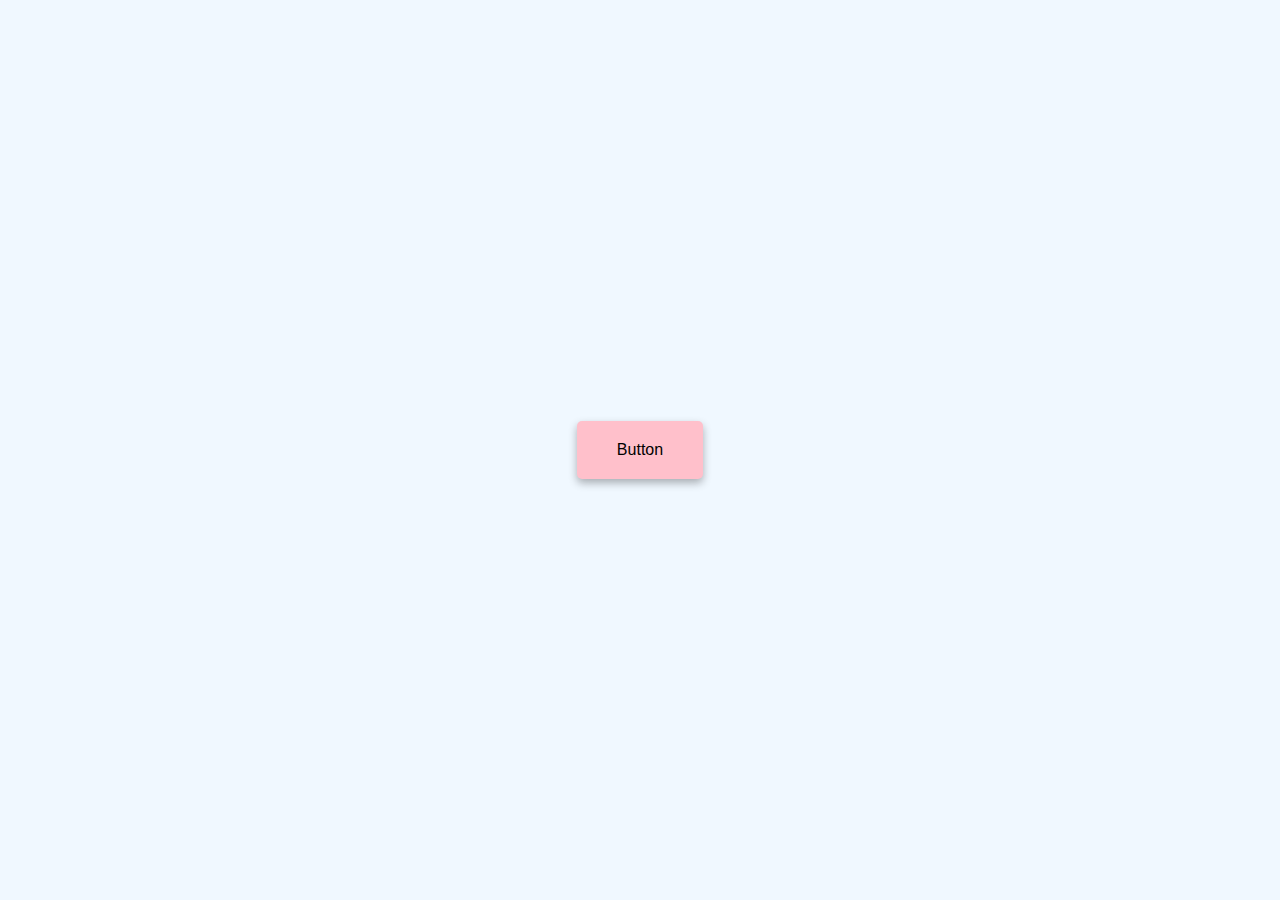
<file: Button-rupple-effect/index.html>
<!DOCTYPE html>
<html lang="en">
<head>
    <meta charset="UTF-8">
    <meta http-equiv="X-UA-Compatible" content="IE=edge">
    <meta name="viewport" content="width=device-width, initial-scale=1.0">
    <title>Button Ripple Effect</title>
    <link rel="stylesheet" href="style.css">
</head>
<body>
    <a href="#" class="btn"><span>Button</span></a>
    <script src="index.js"></script>
</body>
</html>
</file>
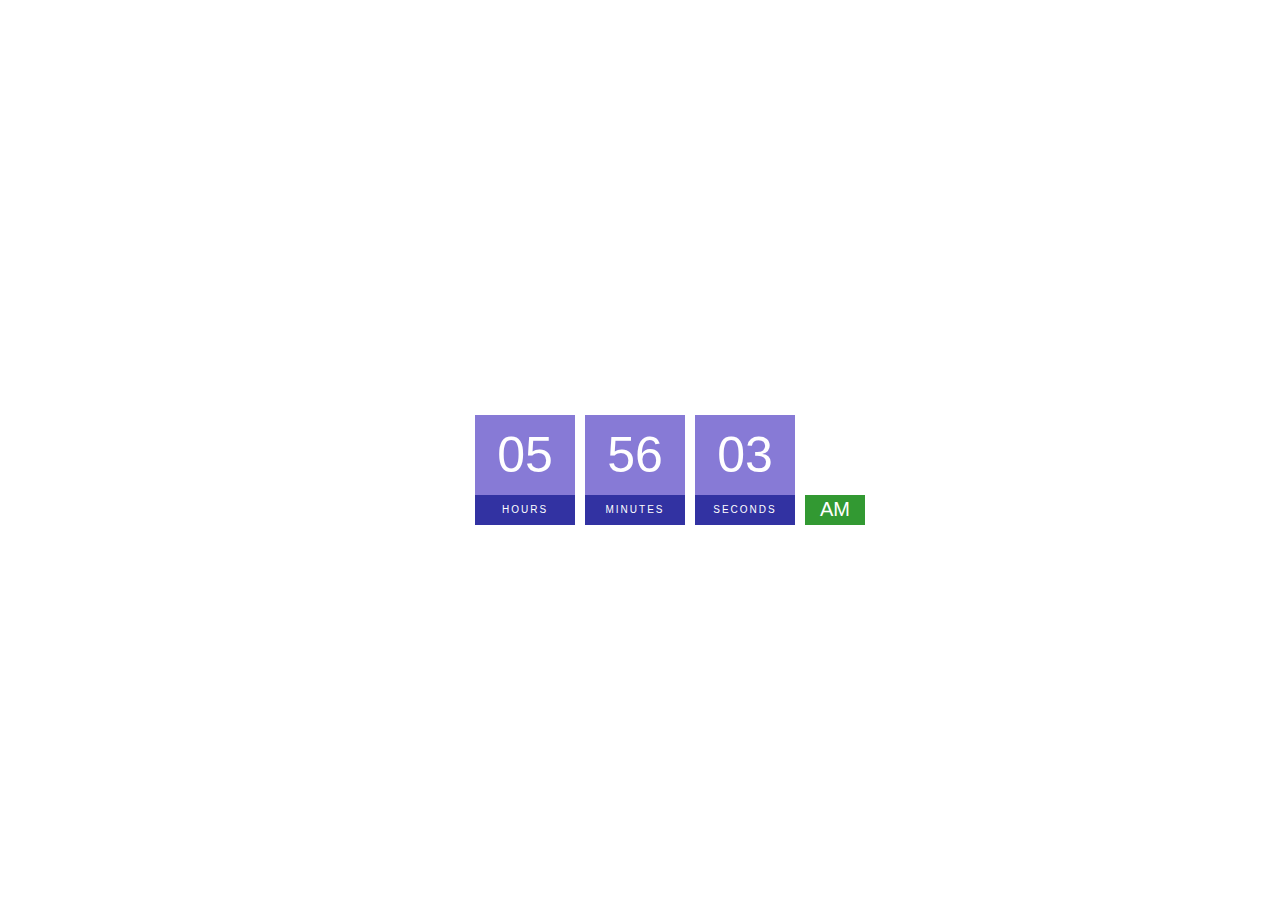
<file: HTML - Digital Clock/index.html>
<!DOCTYPE html>
<html lang="en">
<head>
    <meta charset="UTF-8">
    <meta http-equiv="X-UA-Compatible" content="IE=edge">
    <meta name="viewport" content="width=device-width, initial-scale=1.0">
    <title>Digital Clock</title>
    <link rel="stylesheet" href="style.css">
</head>
<body>
    <h2>Digital Clock</h2>
    <div class="clock">
        <div>
            <span id="hour">00</span>
            <span class="text">Hours</span>
        </div>
        <div>
            <span id="minutes">00</span>
            <span class="text">Minutes</span>
        </div>
        <div>
            <span id="seconds">00</span>
            <span class="text">Seconds</span>
        </div>
        <div>
            <span id="ampm">AM</span>
        </div>
    </div>
    <script src="index.js"></script>
</body>
</html>
</file>
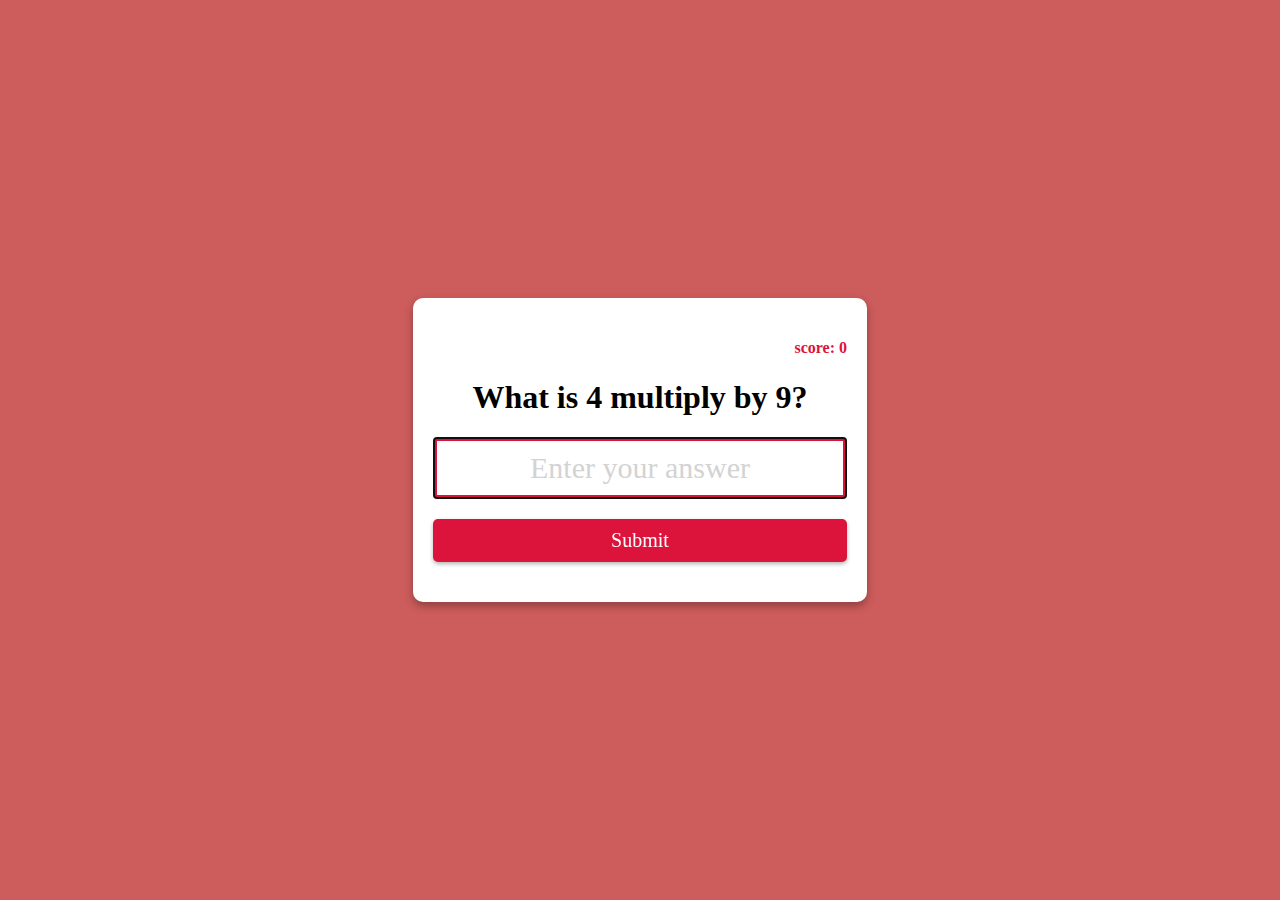
<file: Multiplication App/index.html>
<!DOCTYPE html>
<html lang="en">
<head>
    <meta charset="UTF-8">
    <meta http-equiv="X-UA-Compatible" content="IE=edge">
    <meta name="viewport" content="width=device-width, initial-scale=1.0">
    <title>Multiplication App</title>
    <link rel="stylesheet" href="style.css">
</head>
<body>
    <form class="form" id="form">
        <h4 class="score" 
        id="score">score: 0</h4>
        <h1 id="question">What is 1 multiply by 1?</h1>
        <input type="text" class="input" id="input"
        placeholder="Enter your answer" autofocus autocomplete="off">
        <button type="submit" class = "btn">Submit</button>
    </form>
    <script src="index.js"></script>
</body>
</html>
</file>
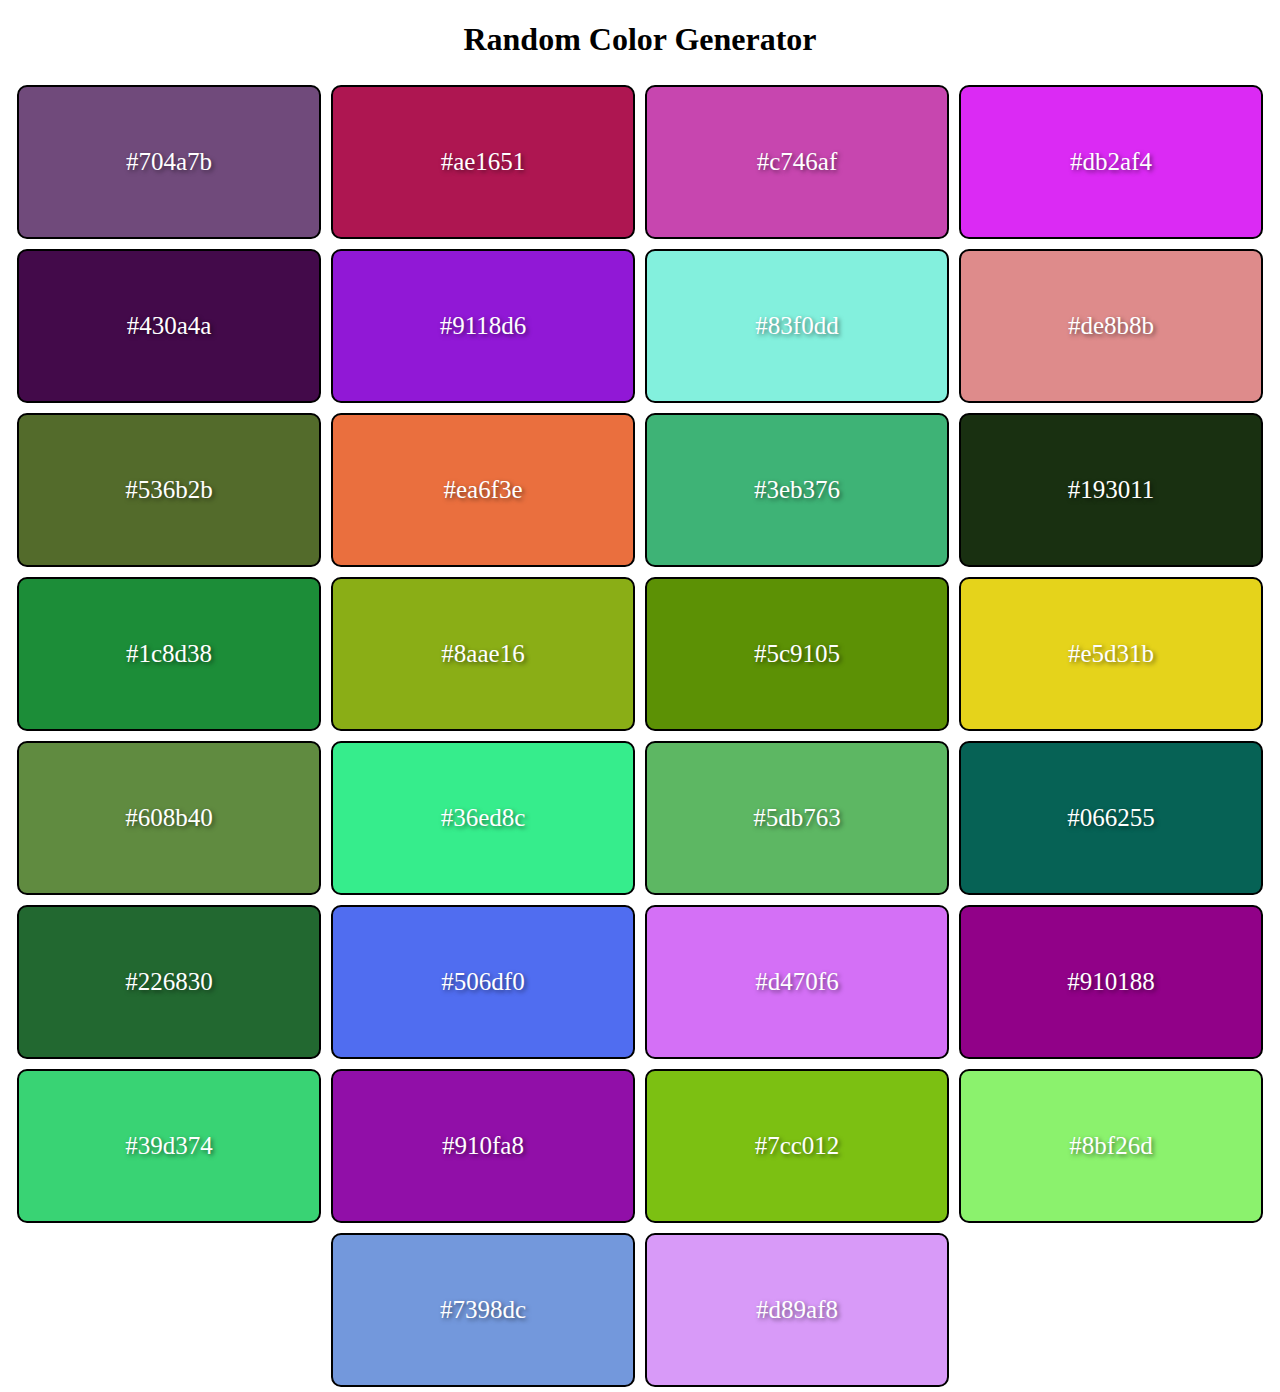
<file: Random Color Generator/index.html>
<!DOCTYPE html>
<html lang="en">
<head>
    <meta charset="UTF-8">
    <meta http-equiv="X-UA-Compatible" content="IE=edge">
    <meta name="viewport" content="width=device-width, initial-scale=1.0">
    <title>Random Color Generator</title>
    <link rel="stylesheet" href="style.css">
</head>
<body>
    <h1>Random Color Generator</h1>
    <div class="container">
        
    </div>
    <script src="index.js"></script>
</body>
</html>
</file>
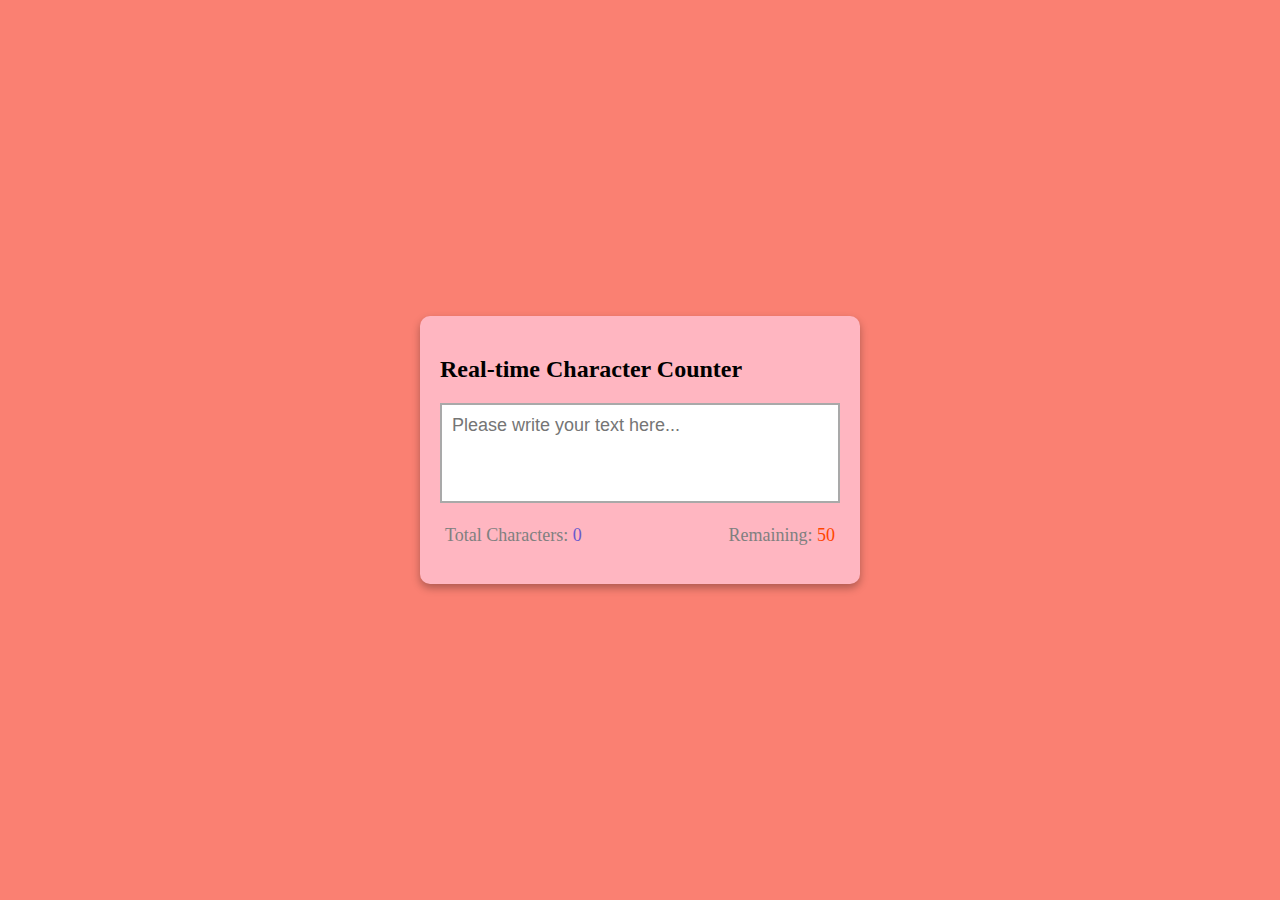
<file: Real-time Character Counter/index.html>
<!DOCTYPE html>
<html lang="en">
<head>
    <meta charset="UTF-8">
    <meta http-equiv="X-UA-Compatible" content="IE=edge">
    <meta name="viewport" content="width=device-width, initial-scale=1.0">
    <title>Real-time Character Counter</title>
    <link rel="stylesheet" href="style.css">
</head>
<body>
    <div class="container">
        <h2>Real-time Character Counter</h2>
        <textarea id="textarea" class = "textarea" placeholder="Please write your text here..."
        maxlength="50"></textarea>
        <div class="counter-container">
            <p>
                Total Characters: 
                <span class="total-counter"
                id="total-counter"></span>
            </p>
            <p>
                Remaining: 
                <span class="remaining-counter"
                id="remaining-counter"></span>
            </p>
        </div>
    </div>
    <script src="index.js"></script>
</body>
</html>
</file>
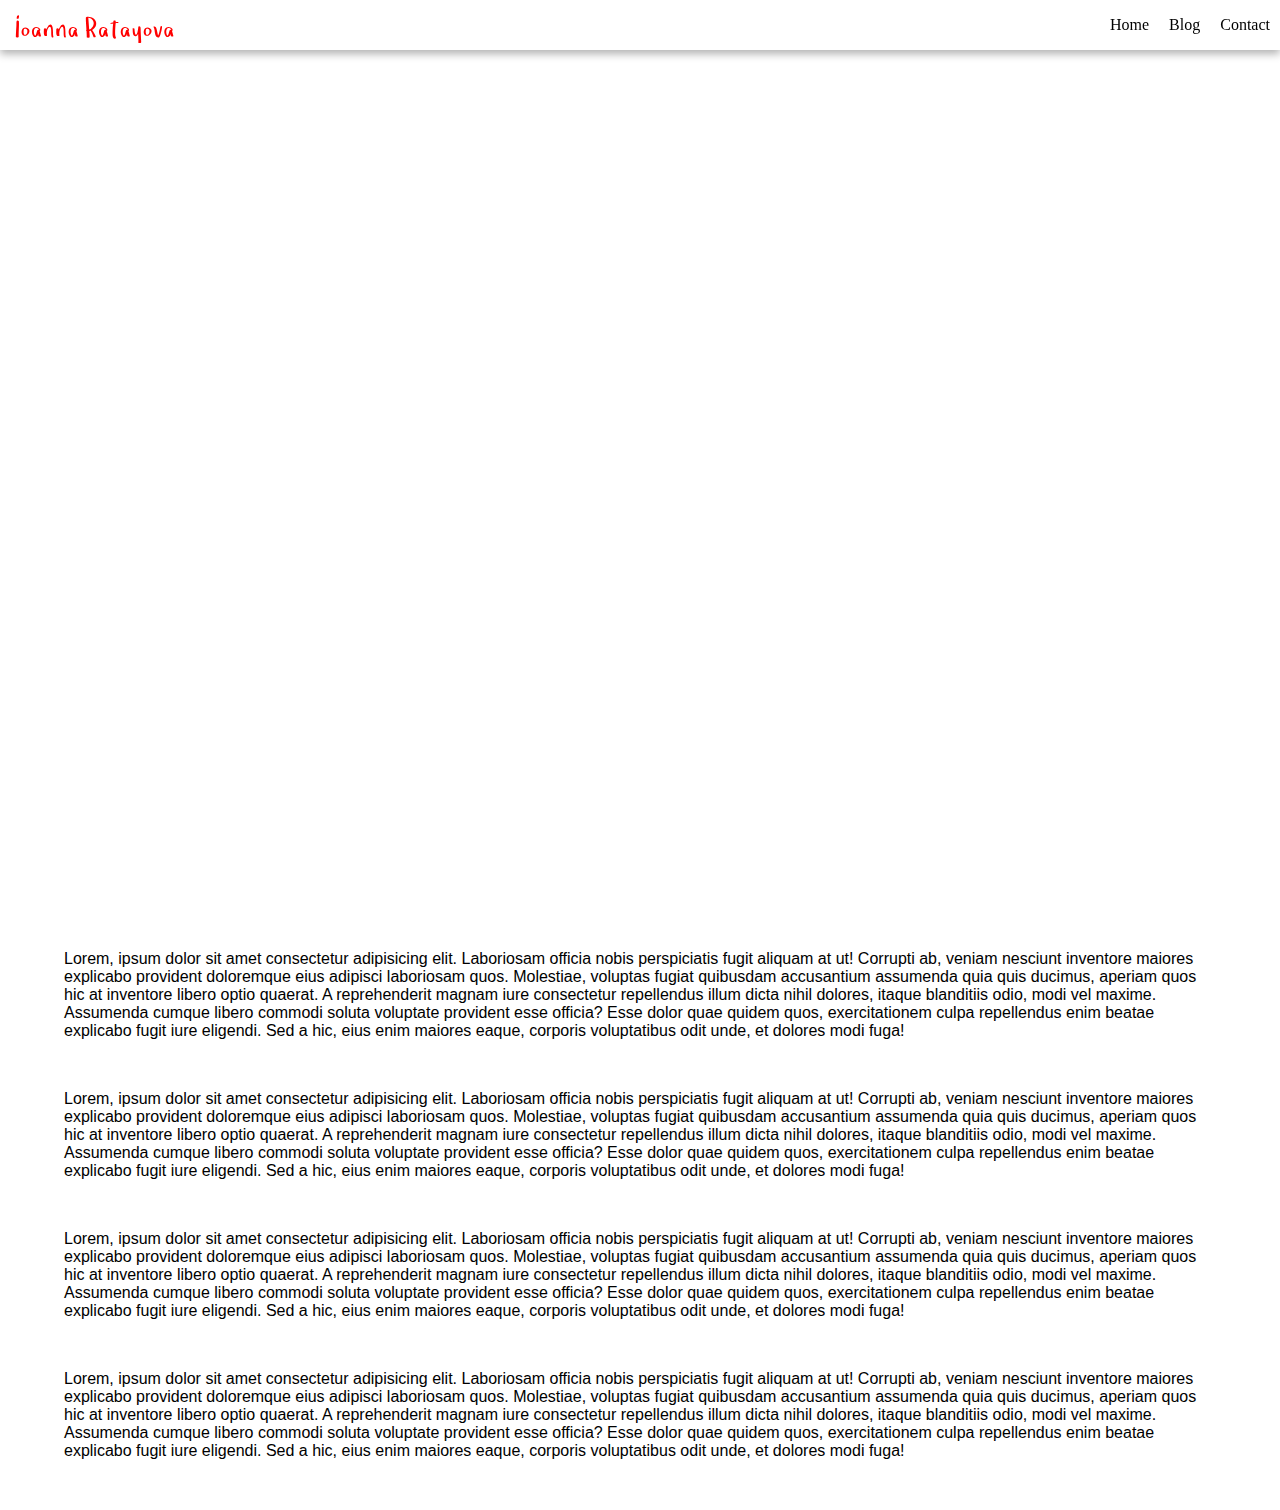
<file: Sticky Navbar/index.html>
<!DOCTYPE html>
<html lang="en">
<head>
    <meta charset="UTF-8">
    <meta http-equiv="X-UA-Compatible" content="IE=edge">
    <meta name="viewport" content="width=device-width, initial-scale=1.0">
    <title>Sticky Navbar</title>
    <link rel="stylesheet" href="style.css">
</head>
<body>
    <div class="navbar">
        <a href="index.html"><img src="logo.svg" alt=""></a>
     
        <ul>
            <li><a href="#">Home</a></li>
            <li><a href="#">Blog</a></li>
            <li><a href="#">Contact</a></li>
        </ul>
    </div>
    <div class="top-container">
        <h1>Welcome to our website!</h1>
    </div>
    <div class="bottom-container">
        <p class="text">Lorem, ipsum dolor sit amet consectetur adipisicing elit. Laboriosam officia nobis perspiciatis fugit aliquam at ut! Corrupti ab, veniam nesciunt inventore maiores explicabo provident doloremque eius adipisci laboriosam quos. Molestiae, voluptas fugiat quibusdam accusantium assumenda quia quis ducimus, aperiam quos hic at inventore libero optio quaerat. A reprehenderit magnam iure consectetur repellendus illum dicta nihil dolores, itaque blanditiis odio, modi vel maxime. Assumenda cumque libero commodi soluta voluptate provident esse officia? Esse dolor quae quidem quos, exercitationem culpa repellendus enim beatae explicabo fugit iure eligendi. Sed a hic, eius enim maiores eaque, corporis voluptatibus odit unde, et dolores modi fuga!</p>
        <p class="text">Lorem, ipsum dolor sit amet consectetur adipisicing elit. Laboriosam officia nobis perspiciatis fugit aliquam at ut! Corrupti ab, veniam nesciunt inventore maiores explicabo provident doloremque eius adipisci laboriosam quos. Molestiae, voluptas fugiat quibusdam accusantium assumenda quia quis ducimus, aperiam quos hic at inventore libero optio quaerat. A reprehenderit magnam iure consectetur repellendus illum dicta nihil dolores, itaque blanditiis odio, modi vel maxime. Assumenda cumque libero commodi soluta voluptate provident esse officia? Esse dolor quae quidem quos, exercitationem culpa repellendus enim beatae explicabo fugit iure eligendi. Sed a hic, eius enim maiores eaque, corporis voluptatibus odit unde, et dolores modi fuga!</p>
        <p class="text">Lorem, ipsum dolor sit amet consectetur adipisicing elit. Laboriosam officia nobis perspiciatis fugit aliquam at ut! Corrupti ab, veniam nesciunt inventore maiores explicabo provident doloremque eius adipisci laboriosam quos. Molestiae, voluptas fugiat quibusdam accusantium assumenda quia quis ducimus, aperiam quos hic at inventore libero optio quaerat. A reprehenderit magnam iure consectetur repellendus illum dicta nihil dolores, itaque blanditiis odio, modi vel maxime. Assumenda cumque libero commodi soluta voluptate provident esse officia? Esse dolor quae quidem quos, exercitationem culpa repellendus enim beatae explicabo fugit iure eligendi. Sed a hic, eius enim maiores eaque, corporis voluptatibus odit unde, et dolores modi fuga!</p>
        <p class="text">Lorem, ipsum dolor sit amet consectetur adipisicing elit. Laboriosam officia nobis perspiciatis fugit aliquam at ut! Corrupti ab, veniam nesciunt inventore maiores explicabo provident doloremque eius adipisci laboriosam quos. Molestiae, voluptas fugiat quibusdam accusantium assumenda quia quis ducimus, aperiam quos hic at inventore libero optio quaerat. A reprehenderit magnam iure consectetur repellendus illum dicta nihil dolores, itaque blanditiis odio, modi vel maxime. Assumenda cumque libero commodi soluta voluptate provident esse officia? Esse dolor quae quidem quos, exercitationem culpa repellendus enim beatae explicabo fugit iure eligendi. Sed a hic, eius enim maiores eaque, corporis voluptatibus odit unde, et dolores modi fuga!</p>
    </div>
    <script src="index.js"></script>
</body>
</html>
</file>
<file: Button-rupple-effect/style.css>
body{
    margin: 0;
    display: flex;
    justify-content: center;
    height: 100vh;
    align-items: center;
    background-color: aliceblue;
    font-family: sans-serif;
}

.btn{
    background-color: pink;
    padding: 20px 40px;
    border-radius: 5px;
    box-shadow: 0 4px 8px rgba(0,0,0, .3);
    text-decoration: none;
    color: black;
    position: relative;
    overflow: hidden;
}

.btn span{
    position: relative;
    z-index: 1;
}

.btn::before{
    content: "";
    position: absolute;
    background-color: orangered;
    width: 0px;
    height: 0px;
    left: var(--xPos);
    top: var(--yPos);
    transform: translate(-50%, -50%);
    border-radius: 50%;
    transition: width .5s, height 0.5s;
}

.btn:hover::before{
    width: 300px;
    height: 300px;
}
</file>
<file: HTML - Digital Clock/style.css>
body{
    margin: 0;
    font-family: sans-serif ;
    display: flex;
    flex-direction: column;
    align-items: center;
    height: 100vh;
    justify-content: center;
    background: url("https://images.unsplash.com/photo-1499002238440-d264edd596ec?ixlib=rb-4.0.3&ixid=MnwxMjA3fDB8MHxwaG90by1wYWdlfHx8fGVufDB8fHx8&auto=format&fit=crop&w=1170&q=80");
    background-size: cover;
    overflow: hidden;
}
h2{
    text-transform: uppercase;
    letter-spacing: 4px;
    font-size: 14px;
    text-align: center;
    color: white;
}
.clock{
    display: flex;
}

.clock div{
    margin: 5px;
    position: relative;
}
.clock span{
    width: 100px;
    height: 80px;
    background-color: slateblue;
    opacity: .8;
    color: white;
    display: flex;
    justify-content: center;
    align-items: center;
    font-size: 50px;
    text-shadow: 2px 2px 4px rgbs(0, 0, 0, 0.3);
}
.clock .text{
    height: 30px;
    font-size: 10px;
    text-transform: uppercase;
    letter-spacing: 2px;
    background: darkblue;
    opacity: 0.8;
}

.clock #ampm{
    bottom: 0;
    position: absolute;
    width: 60px;
    height: 30px;
    font-size: 20px;
    background: green;
}
</file>
<file: Multiplication App/style.css>
body{
    margin: 0;
    display: flex;
    justify-content: center;
    height: 100vh;
    align-items: center;
    text-align: center;
    background-color: indianred;
    font-family:Georgia, 'Times New Roman', Times, serif;
}

.form{
    background-color: white;
    padding: 20px;
    box-shadow: 0 4px 8px 
    rgba(0, 0, 0, .3);
    border-radius: 10px;
    margin: 10px;
}

.input{
    display: block;
    width: 100%;
    box-sizing: border-box;
    font-size: 30px;
    text-align: center;
    padding: 10px;
    border: solid 4px crimson;
    color:darkgoldenrod;
}

.input::placeholder{
    color: lightgrey;
    font-family: Georgia, 'Times New Roman', Times, serif;
}

.btn{
    background-color: crimson; 
    color: white;
    border: none;
    display: block;
    width: 100%;
    padding: 10px;
    font-size: 20px;
    font-family: Georgia, 'Times New Roman', Times, serif;
    margin: 20px 0;
    border-radius: 5px;
    box-shadow: 0 2px 4px rgba(0, 0, 0, .3);
    cursor: pointer;
}

.btn:hover{
    filter: brightness(0.9);
}

.score{
    color: crimson;
    text-align: right;
}
</file>
<file: Random Color Generator/style.css>
body{
    margin: 0;
    font-family: cursive;
}

h1{
    text-align: center;
}

.container{
    display: flex;
    flex-wrap: wrap;
    justify-content: center;
}

.color-container{
    background-color: orange;
    width: 300px;
    height: 150px;
    color: white;
    margin: 5px;
    display: flex;
    justify-content: center;
    align-items: center;
    font-size: 25px;
    text-shadow: 2px 2px 4px rgba(0, 0, 0, .5);
    border: solid black 2px;
    border-radius: 10px;
}
</file>
<file: Real-time Character Counter/style.css>
body{
    margin: 0;
    display: flex;
    justify-content: center;
    height: 100vh;
    align-items: center;
    background-color: salmon;
    font-family: cursive;
}

.container{
    background-color: lightpink;
    width: 400px;
    padding: 20px;
    margin: 5px;
    border-radius: 10px;
    box-shadow: 0 4px 8px rgba(0, 0, 0, .3);
}

.textarea{
    resize: none;
    width: 100%;
    height: 100px;
    font-size: 18px;
    font-family: sans-serif;
    padding: 10px;
    box-sizing: border-box;
    border: solid 2px darkgray;
}

.counter-container{
    display: flex;
    justify-content: space-between;
    padding: 0 5px;
}

.counter-container p{
    font-size: 18px;
    color: grey;
}

.total-counter{
    color: slateblue;
}

.remaining-counter{
    color: orangered;
}
</file>
<file: Sticky Navbar/style.css>
body{
    margin: 0;
}

.top-container{
    background-image: url("https://images.unsplash.com/photo-1560762484-813fc97650a0?ixlib=rb-4.0.3&ixid=MnwxMjA3fDB8MHxzZWFyY2h8MjN8fGNvbXB1dGVyfGVufDB8fDB8fA%3D%3D&auto=format&fit=crop&w=700&q=60");
    height: 100vh;
    background-size: cover;
    display: flex;
    justify-content: center;
    align-items: center;
    text-align: center;
}

.top-container h1{
    color: white;
    font-size: 50px;
    font-family: Impact, Haettenschweiler, 'Arial Narrow Bold', sans-serif;
    letter-spacing: 2px;
}

.text {
    margin: 50px 5%;
    font-family: sans-serif;
}

.navbar {
    display: flex;
    position: fixed;
    background-color: white;
    width: 100%;
    justify-content: space-between;
    align-items: center;
    box-shadow: 0 4px 8px rgba(0, 0, 0, .3);
    transition: background-color 0.4s;
}

.navbar ul{
    display: flex;
    list-style-type: none;
}
.navbar ul li a{
    text-decoration: none;
    margin: 0 10px;
    color: black;
    font-family: cursive;    
}

.navbar ul li a:hover{
    color: red;
}

.navbar.activ{
    background-color: black;
}

.navbar.activ ul li a{
    color: white;
}
</file>
